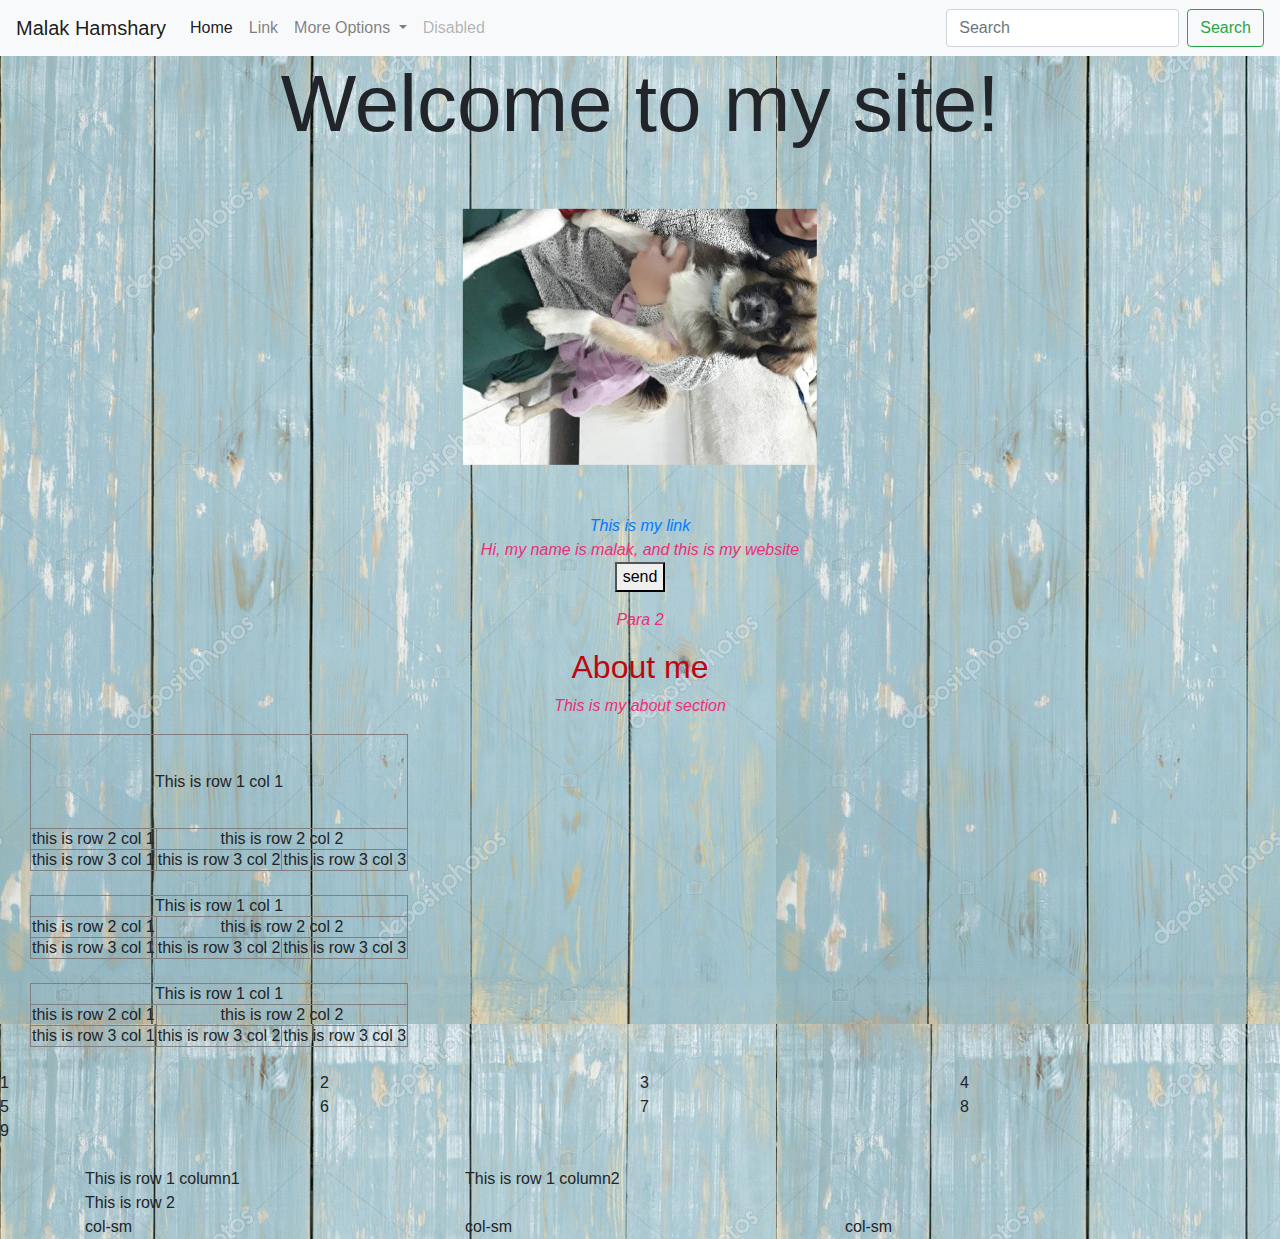
<file: week1/index.html>
<html>
<head>
<title> Malak's Website </title>

<link rel="stylesheet" href="https://stackpath.bootstrapcdn.com/bootstrap/4.4.1/css/bootstrap.min.css" integrity="sha384-Vkoo8x4CGsO3+Hhxv8T/Q5PaXtkKtu6ug5TOeNV6gBiFeWPGFN9MuhOf23Q9Ifjh" crossorigin="anonymous">

<script src="https://code.jquery.com/jquery-3.4.1.slim.min.js" integrity="sha384-J6qa4849blE2+poT4WnyKhv5vZF5SrPo0iEjwBvKU7imGFAV0wwj1yYfoRSJoZ+n" crossorigin="anonymous"></script>
<script src="https://cdn.jsdelivr.net/npm/popper.js@1.16.0/dist/umd/popper.min.js" integrity="sha384-Q6E9RHvbIyZFJoft+2mJbHaEWldlvI9IOYy5n3zV9zzTtmI3UksdQRVvoxMfooAo" crossorigin="anonymous"></script>
<script src="https://stackpath.bootstrapcdn.com/bootstrap/4.4.1/js/bootstrap.min.js" integrity="sha384-wfSDF2E50Y2D1uUdj0O3uMBJnjuUD4Ih7YwaYd1iqfktj0Uod8GCExl3Og8ifwB6" crossorigin="anonymous"></script>
<script src="https://ajax.googleapis.com/ajax/libs/jquery/3.4.1/jquery.min.js"></script>

<script>
$(document).ready(function(){
  // Add smooth scrolling to all links
  $("a").on('click', function(event) {

    // Make sure this.hash has a value before overriding default behavior
    if (this.hash !== "") {
      // Prevent default anchor click behavior
      event.preventDefault();

      // Store hash
      var hash = this.hash;

      // Using jQuery's animate() method to add smooth page scroll
      // The optional number (800) specifies the number of milliseconds it takes to scroll to the specified area
      $('html, body').animate({
        scrollTop: $(hash).offset().top
      }, 800, function(){
   
        // Add hash (#) to URL when done scrolling (default click behavior)
        window.location.hash = hash;
      });
    } // End if
  });
});
</script>


<link rel="stylesheet" type="text/css" href="styles.css"

</head>

<body background="..\images\bb.jpg">



    <nav class="navbar navbar-expand-lg navbar-light bg-light">
        <a class="navbar-brand" href="#">Malak Hamshary</a>
        <button class="navbar-toggler" type="button" data-toggle="collapse" data-target="#navbarSupportedContent" aria-controls="navbarSupportedContent" aria-expanded="false" aria-label="Toggle navigation">
          <span class="navbar-toggler-icon"></span>
        </button>
      
        <div class="collapse navbar-collapse" id="navbarSupportedContent">
          <ul class="navbar-nav mr-auto">
            <li class="nav-item active">
              <a class="nav-link" href="#table_ex">Home <span class="sr-only">(current)</span></a>
            </li>
            <li class="nav-item">
              <a class="nav-link" href="#">Link</a>
            </li>
            <li class="nav-item dropdown">
              <a class="nav-link dropdown-toggle" href="#" id="navbarDropdown" role="button" data-toggle="dropdown" aria-haspopup="true" aria-expanded="false">
                More Options
              </a>
              <div class="dropdown-menu" aria-labelledby="navbarDropdown">
                <a class="dropdown-item" href="#">Action</a>
                <a class="dropdown-item" href="#">Another action</a>
                <div class="dropdown-divider"></div>
                <a class="dropdown-item" href="#">Something else here</a>
              </div>
            </li>
            <li class="nav-item">
              <a class="nav-link disabled" href="#" tabindex="-1" aria-disabled="true">Disabled</a>
            </li>
          </ul>
          <form class="form-inline my-2 my-lg-0">
            <input class="form-control mr-sm-2" type="search" placeholder="Search" aria-label="Search">
            <button class="btn btn-outline-success my-2 my-sm-0" type="submit">Search</button>
          </form>
        </div>
      </nav>

<h1>Welcome to my site!</h1>
<p class="Top"> 
    <img src="..\images\20190903_003619.jpg" width="20%" style="transform:rotate(90deg);"/>
     <br/> 
     <a href="https://google.com" target="_blank"> This is my link</a>
     <br/> 
     Hi, my name is malak, and this is my website
     <br/><button> send </button>
     </p>


<p class="bottom" id="para2">
Para 2
</p>

<h2 id="about"> About me</h2>
<p class="bottom" id="para3">
    This is my about section

</p>

<table border="1">

    <tr> 
        <td colspan="3" align="center"; style="padding: 10%;"> This is row 1 col 1 </td>
    </tr>
    
    <tr> 
        <td>this is row 2 col 1</td>
    <td colspan="2" align="center">this is row 2 col 2</td>
    </tr>
    <tr> 
        <td>this is row 3 col 1</td>
        <td>this is row 3 col 2</td>
        <td>this is row 3 col 3</td>
    </tr>

</table>
<br/>

<table border="1">

    <tr> 
        <td colspan="3" align="center"> This is row 1 col 1 </td>
    </tr>
    
    <tr> 
        <td>this is row 2 col 1</td>
    <td colspan="2" align="center">this is row 2 col 2</td>
    </tr>
    <tr> 
        <td>this is row 3 col 1</td>
        <td>this is row 3 col 2</td>
        <td>this is row 3 col 3</td>
    </tr>

</table>
<br/>

<table id="table_ex" border="1">

    <tr> 
        <td colspan="3" align="center"> This is row 1 col 1 </td>
    </tr>
    
    <tr> 
        <td>this is row 2 col 1</td>
    <td colspan="2" align="center">this is row 2 col 2</td>
    </tr>
    <tr> 
        <td>this is row 3 col 1</td>
        <td>this is row 3 col 2</td>
        <td>this is row 3 col 3</td>
    </tr>

</table>

<br/>

<div class="grid-container">
    <div class="grid-item">1</div>
    <div class="grid-item">2</div>
    <div class="grid-item">3</div>
    <div class="grid-item">4</div>
    <div class="grid-item">5</div>
    <div class="grid-item">6</div>
    <div class="grid-item">7</div>
    <div class="grid-item">8</div>
    <div class="grid-item">9</div>
  </div>

  <br/>

  <div class="container">
    <div class="row">
      <div class="col-sm-4"> This is row 1 column1</div>
      <div class="col-sm-8"> This is row 1 column2     </div>
    </div>
    <div class="row">
        <div class="col-sm-12"> This is row 2</div>
    </div>
    <div class="row">
      <div class="col-sm">col-sm</div>
      <div class="col-sm">col-sm</div>
      <div class="col-sm">col-sm</div>
    </div>
  </div>

</body>

</html>
</file>
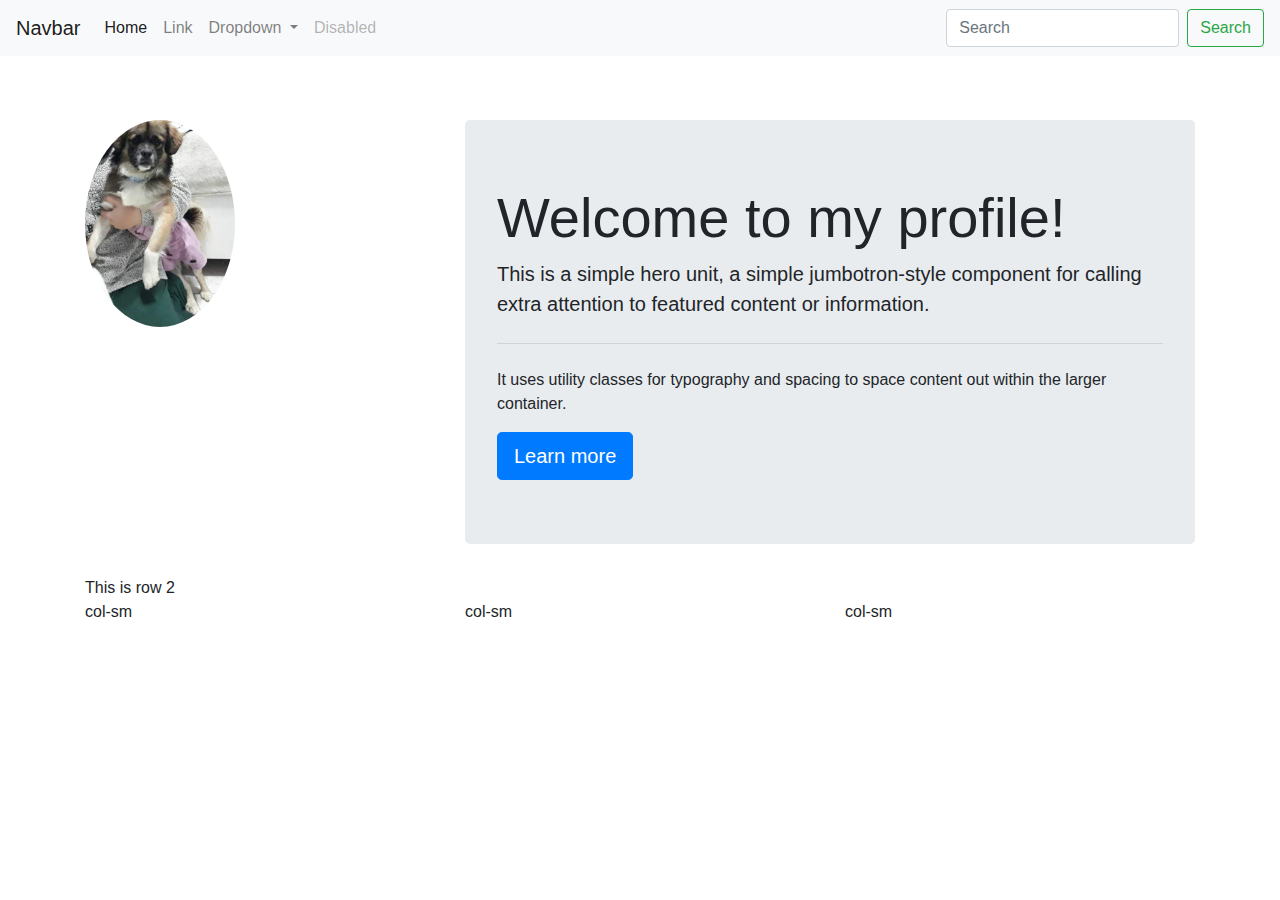
<file: week1/index2.html>
<html>
<head>
    <title>This is my page title</title>
    <link rel="stylesheet" href="https://stackpath.bootstrapcdn.com/bootstrap/4.4.1/css/bootstrap.min.css" integrity="sha384-Vkoo8x4CGsO3+Hhxv8T/Q5PaXtkKtu6ug5TOeNV6gBiFeWPGFN9MuhOf23Q9Ifjh" crossorigin="anonymous">
    <script src="https://code.jquery.com/jquery-3.4.1.slim.min.js" integrity="sha384-J6qa4849blE2+poT4WnyKhv5vZF5SrPo0iEjwBvKU7imGFAV0wwj1yYfoRSJoZ+n" crossorigin="anonymous"></script>
    <script src="https://cdn.jsdelivr.net/npm/popper.js@1.16.0/dist/umd/popper.min.js" integrity="sha384-Q6E9RHvbIyZFJoft+2mJbHaEWldlvI9IOYy5n3zV9zzTtmI3UksdQRVvoxMfooAo" crossorigin="anonymous"></script>
    <script src="https://stackpath.bootstrapcdn.com/bootstrap/4.4.1/js/bootstrap.min.js" integrity="sha384-wfSDF2E50Y2D1uUdj0O3uMBJnjuUD4Ih7YwaYd1iqfktj0Uod8GCExl3Og8ifwB6" crossorigin="anonymous"></script>
</head>
<body>
    <nav class="navbar navbar-expand-lg navbar-light bg-light">
        <a class="navbar-brand" href="#">Navbar</a>
        <button class="navbar-toggler" type="button" data-toggle="collapse" data-target="#navbarSupportedContent" aria-controls="navbarSupportedContent" aria-expanded="false" aria-label="Toggle navigation">
          <span class="navbar-toggler-icon"></span>
        </button>
        <div class="collapse navbar-collapse" id="navbarSupportedContent">
          <ul class="navbar-nav mr-auto">
            <li class="nav-item active">
              <a class="nav-link" href="#">Home <span class="sr-only">(current)</span></a>
            </li>
            <li class="nav-item">
              <a class="nav-link" href="#">Link</a>
            </li>
            <li class="nav-item dropdown">
              <a class="nav-link dropdown-toggle" href="#" id="navbarDropdown" role="button" data-toggle="dropdown" aria-haspopup="true" aria-expanded="false">
                Dropdown
              </a>
              <div class="dropdown-menu" aria-labelledby="navbarDropdown">
                <a class="dropdown-item" href="#">Action</a>
                <a class="dropdown-item" href="#">Another action</a>
                <div class="dropdown-divider"></div>
                <a class="dropdown-item" href="#">Something else here</a>
              </div>
            </li>
            <li class="nav-item">
              <a class="nav-link disabled" href="#" tabindex="-1" aria-disabled="true">Disabled</a>
            </li>
          </ul>
          <form class="form-inline my-2 my-lg-0">
            <input class="form-control mr-sm-2" type="search" placeholder="Search" aria-label="Search">
            <button class="btn btn-outline-success my-2 my-sm-0" type="submit">Search</button>
          </form>
        </div>
      </nav>
      <div class="container" style="margin-top: 5%;">
        <div class="row">
          <div class="col-sm-4"> <img src="..\images\20190903_003619.jpg" style="border-radius: 50%;"; width="150px"/></div>
          <div class="col-sm-8">
            <div class="jumbotron">
                <h1 class="display-4">Welcome to my profile!</h1>
                <p class="lead">This is a simple hero unit, a simple jumbotron-style component for calling extra attention to featured content or information.</p>
                <hr class="my-4">
                <p>It uses utility classes for typography and spacing to space content out within the larger container.</p>
                <a class="btn btn-primary btn-lg" href="#" role="button">Learn more</a>
              </div>
                </div>
        </div>
        <div class="row">
            <div class="col-sm-12"> This is row 2</div>
        </div>
        <div class="row">
          <div class="col-sm">col-sm</div>
          <div class="col-sm">col-sm</div>
          <div class="col-sm">col-sm</div>
        </div>
      </div>
</body>  
</html>
</file>
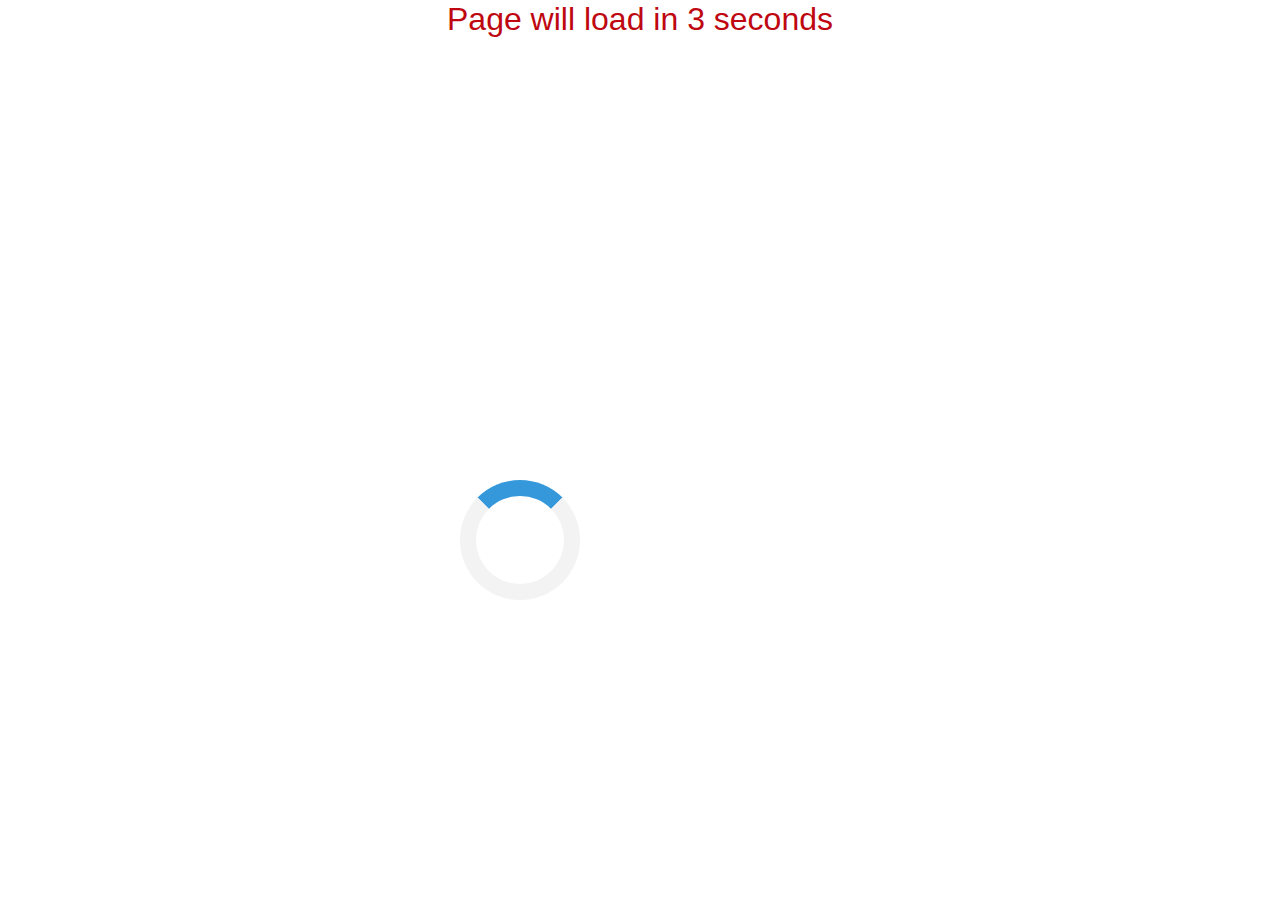
<file: week1/loading.html>
<html>
<head>
<title> Malak's Website </title>

<link rel="stylesheet" href="https://stackpath.bootstrapcdn.com/bootstrap/4.4.1/css/bootstrap.min.css" integrity="sha384-Vkoo8x4CGsO3+Hhxv8T/Q5PaXtkKtu6ug5TOeNV6gBiFeWPGFN9MuhOf23Q9Ifjh" crossorigin="anonymous">

<script src="https://code.jquery.com/jquery-3.4.1.slim.min.js" integrity="sha384-J6qa4849blE2+poT4WnyKhv5vZF5SrPo0iEjwBvKU7imGFAV0wwj1yYfoRSJoZ+n" crossorigin="anonymous"></script>
<script src="https://cdn.jsdelivr.net/npm/popper.js@1.16.0/dist/umd/popper.min.js" integrity="sha384-Q6E9RHvbIyZFJoft+2mJbHaEWldlvI9IOYy5n3zV9zzTtmI3UksdQRVvoxMfooAo" crossorigin="anonymous"></script>
<script src="https://stackpath.bootstrapcdn.com/bootstrap/4.4.1/js/bootstrap.min.js" integrity="sha384-wfSDF2E50Y2D1uUdj0O3uMBJnjuUD4Ih7YwaYd1iqfktj0Uod8GCExl3Og8ifwB6" crossorigin="anonymous"></script>
<script src="https://ajax.googleapis.com/ajax/libs/jquery/3.4.1/jquery.min.js"></script>

<meta http-equiv="refresh" content="3;url=personal_trial.html" />


<link rel="stylesheet" type="text/css" href="styles.css"

</head>

<body>

    
<h2>Page will load in 3 seconds</h2>

<div class="loader"></div>


</body>

</html>
</file>
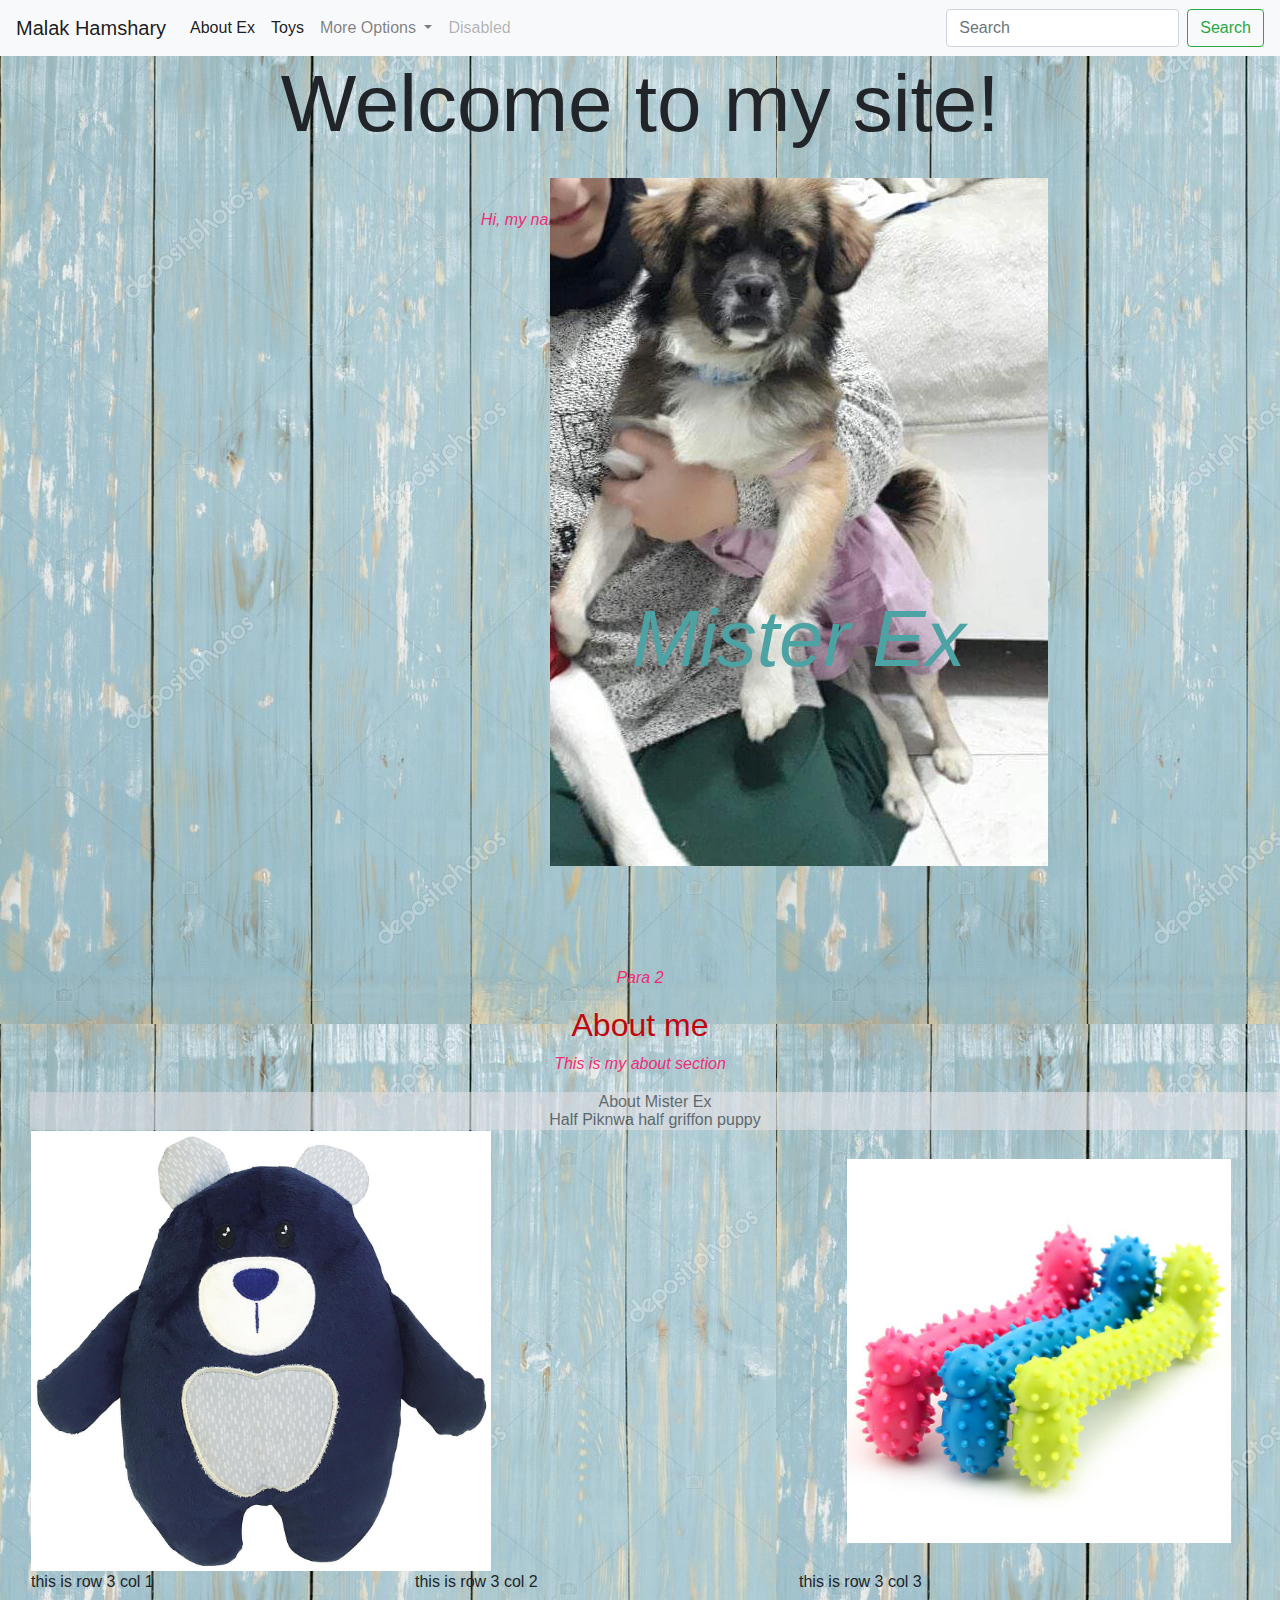
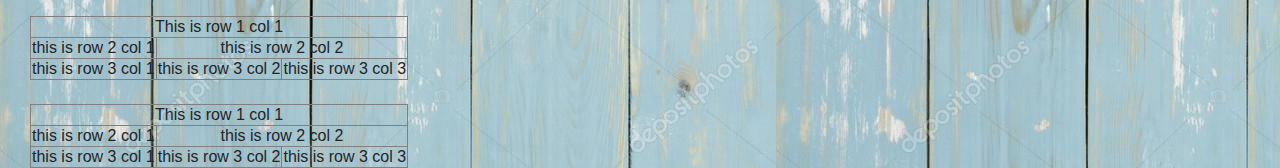
<file: week1/personal_trial.html>
<html>
<head>
<meta charset="utf-8">
<title> Malak's Website </title>

<link rel="stylesheet" href="https://stackpath.bootstrapcdn.com/bootstrap/4.4.1/css/bootstrap.min.css" integrity="sha384-Vkoo8x4CGsO3+Hhxv8T/Q5PaXtkKtu6ug5TOeNV6gBiFeWPGFN9MuhOf23Q9Ifjh" crossorigin="anonymous">

<script src="https://code.jquery.com/jquery-3.4.1.slim.min.js" integrity="sha384-J6qa4849blE2+poT4WnyKhv5vZF5SrPo0iEjwBvKU7imGFAV0wwj1yYfoRSJoZ+n" crossorigin="anonymous"></script>
<script src="https://cdn.jsdelivr.net/npm/popper.js@1.16.0/dist/umd/popper.min.js" integrity="sha384-Q6E9RHvbIyZFJoft+2mJbHaEWldlvI9IOYy5n3zV9zzTtmI3UksdQRVvoxMfooAo" crossorigin="anonymous"></script>
<script src="https://stackpath.bootstrapcdn.com/bootstrap/4.4.1/js/bootstrap.min.js" integrity="sha384-wfSDF2E50Y2D1uUdj0O3uMBJnjuUD4Ih7YwaYd1iqfktj0Uod8GCExl3Og8ifwB6" crossorigin="anonymous"></script>
<script src="https://ajax.googleapis.com/ajax/libs/jquery/3.4.1/jquery.min.js"></script>

<script>
$(document).ready(function(){
  // Add smooth scrolling to all links
  $("a").on('click', function(event) {

    // Make sure this.hash has a value before overriding default behavior
    if (this.hash !== "") {
      // Prevent default anchor click behavior
      event.preventDefault();

      // Store hash
      var hash = this.hash;

      // Using jQuery's animate() method to add smooth page scroll
      // The optional number (800) specifies the number of milliseconds it takes to scroll to the specified area
      $('html, body').animate({
        scrollTop: $(hash).offset().top
      }, 800, function(){
   
        // Add hash (#) to URL when done scrolling (default click behavior)
        window.location.hash = hash;
      });
    } // End if
  });
});
</script>


<link rel="stylesheet" type="text/css" href="styles.css"

</head>

<body background="..\images\bb.jpg">



    <nav class="navbar navbar-expand-lg navbar-light bg-light">
        <a class="navbar-brand" href="#">Malak Hamshary</a>
        <button class="navbar-toggler" type="button" data-toggle="collapse" data-target="#navbarSupportedContent" aria-controls="navbarSupportedContent" aria-expanded="false" aria-label="Toggle navigation">
          <span class="navbar-toggler-icon"></span>
        </button>
      
        <div class="collapse navbar-collapse" id="navbarSupportedContent">
          <ul class="navbar-nav mr-auto">

            <li class="nav-item active">
              <a class="nav-link" href="#about_ex">About Ex <span class="sr-only">(current)</span></a>
            </li>

            <li class="nav-item active">
              <a class="nav-link" href="#toys">Toys <span class="sr-only">(current)</span></a>
            </li>

            <li class="nav-item dropdown">
              <a class="nav-link dropdown-toggle" href="#" id="navbarDropdown" role="button" data-toggle="dropdown" aria-haspopup="true" aria-expanded="false">
                More Options
              </a>
              <div class="dropdown-menu" aria-labelledby="navbarDropdown">
                <a class="dropdown-item" href="#">Action</a>
                <a class="dropdown-item" href="#">Another action</a>
                <div class="dropdown-divider"></div>
                <a class="dropdown-item" href="#">Something else here</a>
              </div>
            </li>
            <li class="nav-item">
              <a class="nav-link disabled" href="#" tabindex="-1" aria-disabled="true">Disabled</a>
            </li>
          </ul>
          <form class="form-inline my-2 my-lg-0">
            <input class="form-control mr-sm-2" type="search" placeholder="Search" aria-label="Search">
            <button class="btn btn-outline-success my-2 my-sm-0" type="submit">Search</button>
          </form>
        </div>
      </nav>

<h1>Welcome to my site!</h1>
<p class="Top"> 
    
     <br/> 
     <a href="https://google.com" target="_blank"> This is my link</a>
     <br/> 
     Hi, my name is malak, and this is my website
     <br/><button> send </button>
     </p>


     <div class="box">
        <img src="..\images\20190903_003619.jpg" alt="Mister Ex">
        <div class="text">
            <h1>Mister Ex</h1>
        </div>
        </div>

<p class="bottom" id="para2">
Para 2
</p>

<h2 id="about"> About me</h2>
<p class="bottom" id="para3">
    This is my about section

</p>

<table>

    <tr background="..\images\lg.jpg" ; style="opacity:0.6"> 
        <td id="about_ex" colspan="4" align="center"> About Mister Ex <br/>  Half Piknwa half griffon puppy </td>
       
    </tr>
    
    <tr> 
        <td id="toys" colspan="2"> 
            <img src="..\images\toy1.jpg" alt="Toy 1" width="60%" ; height="40%">

        </td>
    <td colspan="2" align="center">
        <img src="..\images\toy2.jpg" alt="Toy 2" width="80%" ; height="60%">
    </td>

    </tr>
    <tr> 
        <td>this is row 3 col 1</td>
        <td>this is row 3 col 2</td>
        <td>this is row 3 col 3</td>
    </tr>

</table>
<br/>

<table border="1">

    <tr> 
        <td colspan="3" align="center"> This is row 1 col 1 </td>
    </tr>
    
    <tr> 
        <td>this is row 2 col 1</td>
    <td colspan="2" align="center">this is row 2 col 2</td>
    </tr>
    <tr> 
        <td>this is row 3 col 1</td>
        <td>this is row 3 col 2</td>
        <td>this is row 3 col 3</td>
    </tr>

</table>
<br/>

<table id="table_ex" border="1">

    <tr> 
        <td colspan="3" align="center"> This is row 1 col 1 </td>
    </tr>
    
    <tr> 
        <td>this is row 2 col 1</td>
    <td colspan="2" align="center">this is row 2 col 2</td>
    </tr>
    <tr> 
        <td>this is row 3 col 1</td>
        <td>this is row 3 col 2</td>
        <td>this is row 3 col 3</td>
    </tr>

</table>


    
</body>

</html>
</file>
<file: week1/styles.css>
h1{
        
        text-align: center;
        font-size: 80px;
        
    }
    p{
text-align: center;
    }

    table {
        margin-left: 30px;
    }
  .Top
  {
      color: rgb(236, 46, 119);
      font-style: italic;
  }
  .bottom
  {
    color: rgb(236, 46, 119) !important;
    font-style: italic;
    
  }
  #para2{
    color: rgb(190, 7, 16);
  }
  h2 {
    color: rgb(190, 7, 16);
    text-align: center;
  }


  
  .loader {
    position: fixed;
    right: 700px;
    bottom: 300px;
    border: 16px solid #f3f3f3; /* Light grey */
    border-top: 16px solid #3498db; /* Blue */
    border-radius: 50%;
    width: 120px;
    height: 120px;
    animation: spin 2s linear infinite;

  }
  
  @keyframes spin {
    0% { transform: rotate(0deg); }
    100% { transform: rotate(360deg); }
  }

  .box{
    position: relative;
    left: 550px;
    bottom: 100px;
    display: inline-block; /* Make the width of box same as image */
}
.box .text{
    position: absolute;
    z-index: 999;
    margin: 0 auto;
    left: 0;
    right: 0;
    top: 60%; /* Adjust this value to move the positioned div up and down */
    text-align: center;
    color: rgb(77, 163, 163);
    
    font-style: italic;
    width: 80%; /* Set the width of the positioned div */
}

.grid-container {
display: grid;
grid-template-columns: repeat(auto-fit, minmax(300px, 1fr));

}
</file>
